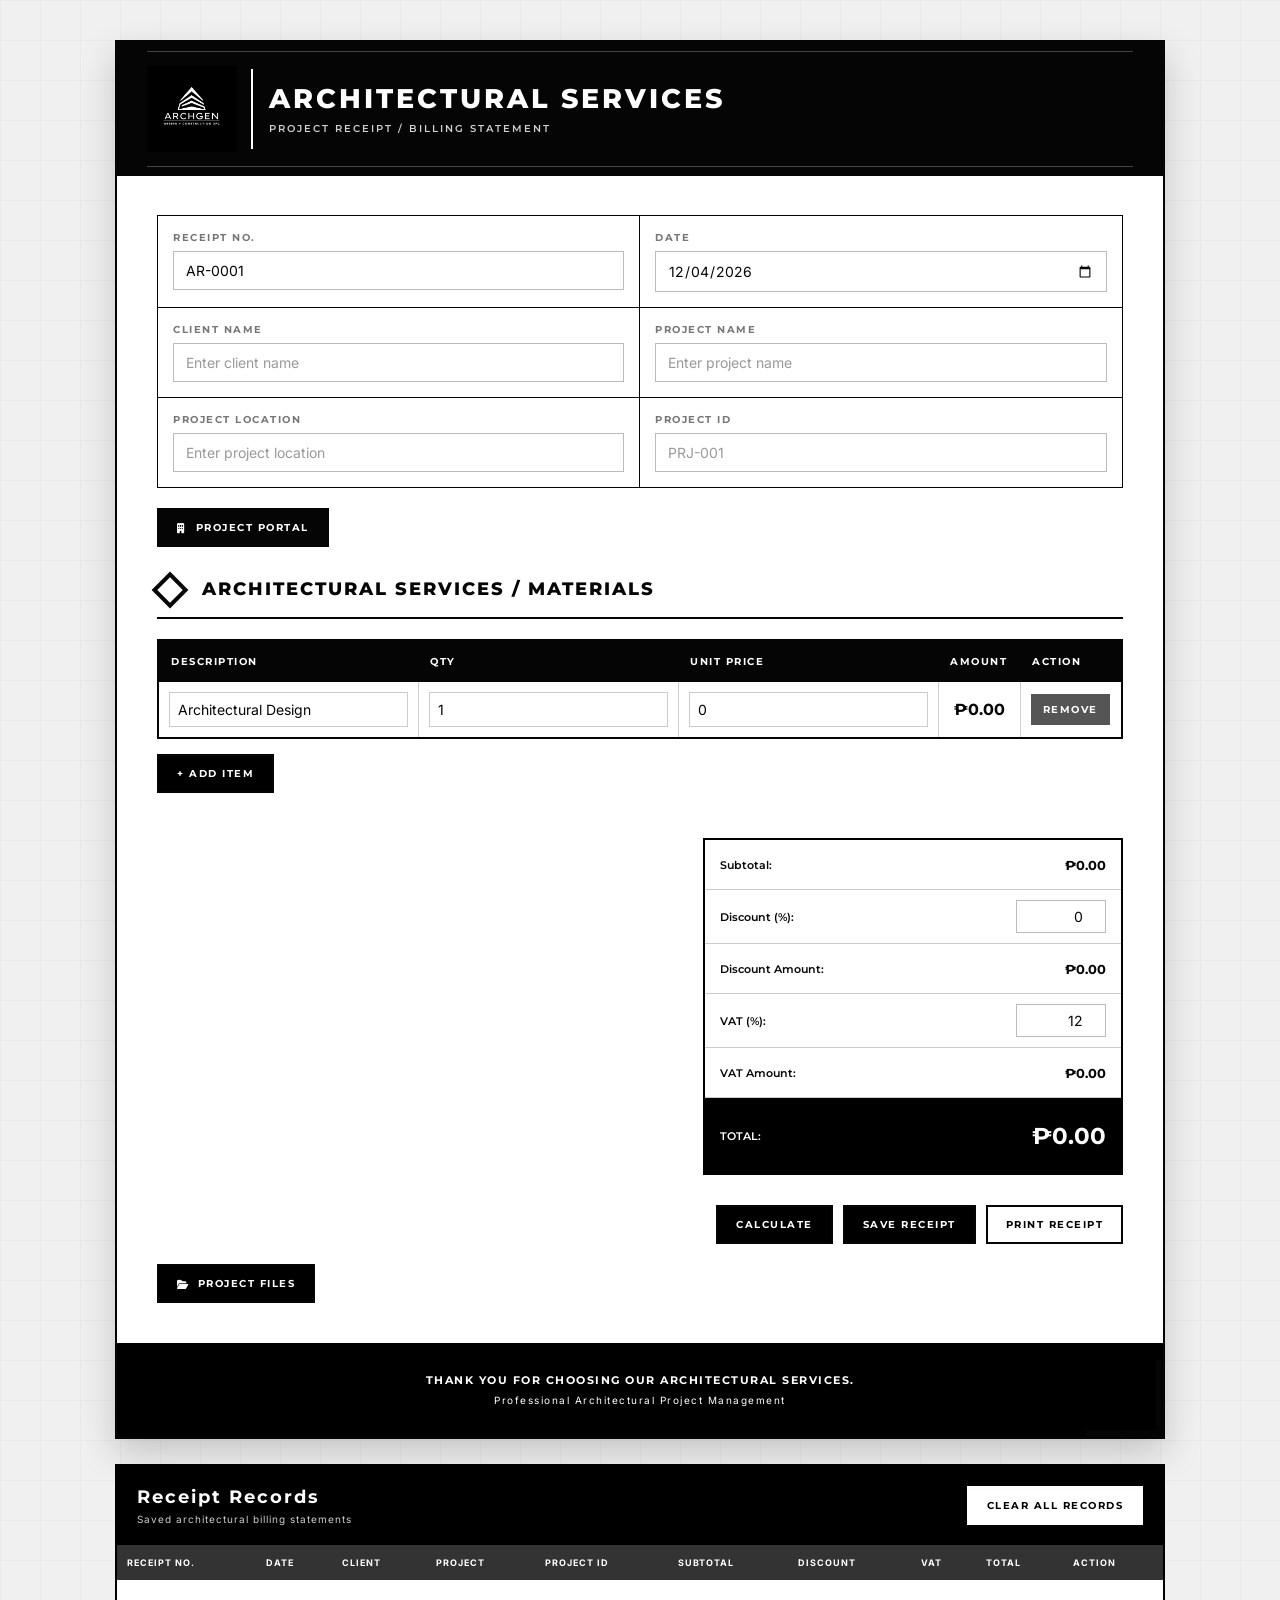
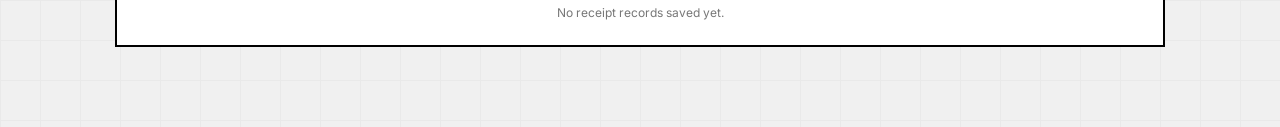
<file: index.html>
<!DOCTYPE html>
<html lang="en">

<head>
    <meta charset="UTF-8">
    <meta name="viewport" content="width=device-width, initial-scale=1.0">

    <title>ARCHGEN - Architectural Receipt Calculator</title>

    <link rel="stylesheet" href="style.css">

    <link
        rel="stylesheet"
        href="https://cdnjs.cloudflare.com/ajax/libs/font-awesome/6.5.2/css/all.min.css"
    >
</head>

<body>

<div class="receipt-container">

    <!-- =====================================================
         HEADER
         ===================================================== -->

    <div class="header">

        <div class="brand">

            <img
                src="486719213_1134051752065911_6607792430005557141_n.jpg"
                alt="ARCHGEN Design + Construction"
                class="logo"
            >

            <div class="brand-text">

                <h1>ARCHITECTURAL SERVICES</h1>

                <p>
                    PROJECT RECEIPT / BILLING STATEMENT
                </p>

            </div>

        </div>

    </div>


    <!-- =====================================================
         PROJECT INFORMATION
         ===================================================== -->

    <div class="project-info">

        <div class="form-group">

            <label for="receiptNo">
                Receipt No.
            </label>

            <input
                type="text"
                id="receiptNo"
                value="AR-0001"
            >

        </div>


        <div class="form-group">

            <label for="receiptDate">
                Date
            </label>

            <input
                type="date"
                id="receiptDate"
            >

        </div>


        <div class="form-group">

            <label for="clientName">
                Client Name
            </label>

            <input
                type="text"
                id="clientName"
                placeholder="Enter client name"
            >

        </div>


        <div class="form-group">

            <label for="projectName">
                Project Name
            </label>

            <input
                type="text"
                id="projectName"
                placeholder="Enter project name"
            >

        </div>


        <div class="form-group">

            <label for="location">
                Project Location
            </label>

            <input
                type="text"
                id="location"
                placeholder="Enter project location"
            >

        </div>


        <div class="form-group">

            <label for="projectId">
                Project ID
            </label>

            <input
                type="text"
                id="projectId"
                placeholder="PRJ-001"
            >

        </div>

    </div>


    <!-- =====================================================
         PROJECT PORTAL BUTTON
         ===================================================== -->

    <div class="project-portal-action">

        <button
            type="button"
            class="btn portal-btn"
            id="openProjectPortal"
        >
            <i class="fa-solid fa-building"></i>
            Project Portal
        </button>

    </div>


    <!-- =====================================================
         SERVICES
         ===================================================== -->

    <h2>
        Architectural Services / Materials
    </h2>


    <table id="receiptTable">

        <thead>

            <tr>

                <th>Description</th>

                <th>Qty</th>

                <th>Unit Price</th>

                <th>Amount</th>

                <th>Action</th>

            </tr>

        </thead>


        <tbody id="receiptBody">

            <tr>

                <td>

                    <input
                        type="text"
                        class="description"
                        value="Architectural Design"
                    >

                </td>


                <td>

                    <input
                        type="number"
                        class="qty"
                        value="1"
                        min="0"
                        step="1"
                    >

                </td>


                <td>

                    <input
                        type="number"
                        class="price"
                        value="0"
                        min="0"
                        step="0.01"
                    >

                </td>


                <td class="amount">
                    ₱0.00
                </td>


                <td>

                    <button
                        type="button"
                        class="btn remove-btn"
                    >
                        Remove
                    </button>

                </td>

            </tr>

        </tbody>

    </table>


    <!-- =====================================================
         ADD ITEM
         ===================================================== -->

    <button
        type="button"
        class="btn add-btn"
        id="addItem"
    >
        + Add Item
    </button>


    <!-- =====================================================
         SUMMARY
         ===================================================== -->

    <div class="summary">

        <div class="summary-row">

            <span>
                Subtotal:
            </span>

            <strong id="subtotal">
                ₱0.00
            </strong>

        </div>


        <div class="summary-row">

            <span>
                Discount (%):
            </span>

            <input
                type="number"
                id="discount"
                value="0"
                min="0"
                max="100"
                step="0.01"
            >

        </div>


        <div class="summary-row">

            <span>
                Discount Amount:
            </span>

            <strong id="discountAmount">
                ₱0.00
            </strong>

        </div>


        <div class="summary-row">

            <span>
                VAT (%):
            </span>

            <input
                type="number"
                id="vat"
                value="12"
                min="0"
                max="100"
                step="0.01"
            >

        </div>


        <div class="summary-row">

            <span>
                VAT Amount:
            </span>

            <strong id="vatAmount">
                ₱0.00
            </strong>

        </div>


        <div class="summary-row grand-total">

            <span>
                TOTAL:
            </span>

            <strong id="total">
                ₱0.00
            </strong>

        </div>

    </div>


    <!-- =====================================================
         BUTTONS
         ===================================================== -->

    <div class="button-container">

        <button
            type="button"
            class="btn calculate-btn"
            id="calculate"
        >
            Calculate
        </button>


        <button
            type="button"
            class="btn save-btn"
            id="saveReceipt"
        >
            Save Receipt
        </button>


        <button
            type="button"
            class="btn print-btn"
            id="printReceipt"
        >
            Print Receipt
        </button>

    </div>


    <!-- =====================================================
         PROJECT FILES
         ===================================================== -->

    <div class="files-action">

        <button
            type="button"
            class="btn files-btn"
            id="openProjectFiles"
        >
            <i class="fa-solid fa-folder-open"></i>
            Project Files
        </button>

    </div>


    <!-- =====================================================
         FOOTER
         ===================================================== -->

    <div class="footer">

        <p>
            Thank you for choosing our architectural services.
        </p>

        <p>
            Professional Architectural Project Management
        </p>

    </div>

</div>


<!-- =========================================================
     RECEIPT RECORDS
     ========================================================= -->

<div class="records-section">

    <div class="records-header">

        <div>

            <h2>
                Receipt Records
            </h2>

            <p>
                Saved architectural billing statements
            </p>

        </div>


        <button
            type="button"
            class="btn clear-records-btn"
            id="clearRecords"
        >
            Clear All Records
        </button>

    </div>


    <div class="records-table-container">

        <table id="recordsTable">

            <thead>

                <tr>

                    <th>Receipt No.</th>
                    <th>Date</th>
                    <th>Client</th>
                    <th>Project</th>
                    <th>Project ID</th>
                    <th>Subtotal</th>
                    <th>Discount</th>
                    <th>VAT</th>
                    <th>Total</th>
                    <th>Action</th>

                </tr>

            </thead>


            <tbody id="recordsBody"></tbody>

        </table>

    </div>


    <div
        class="no-records"
        id="noRecords"
    >
        No receipt records saved yet.
    </div>

</div>


<script src="script.js"></script>

</body>

</html>
</file>
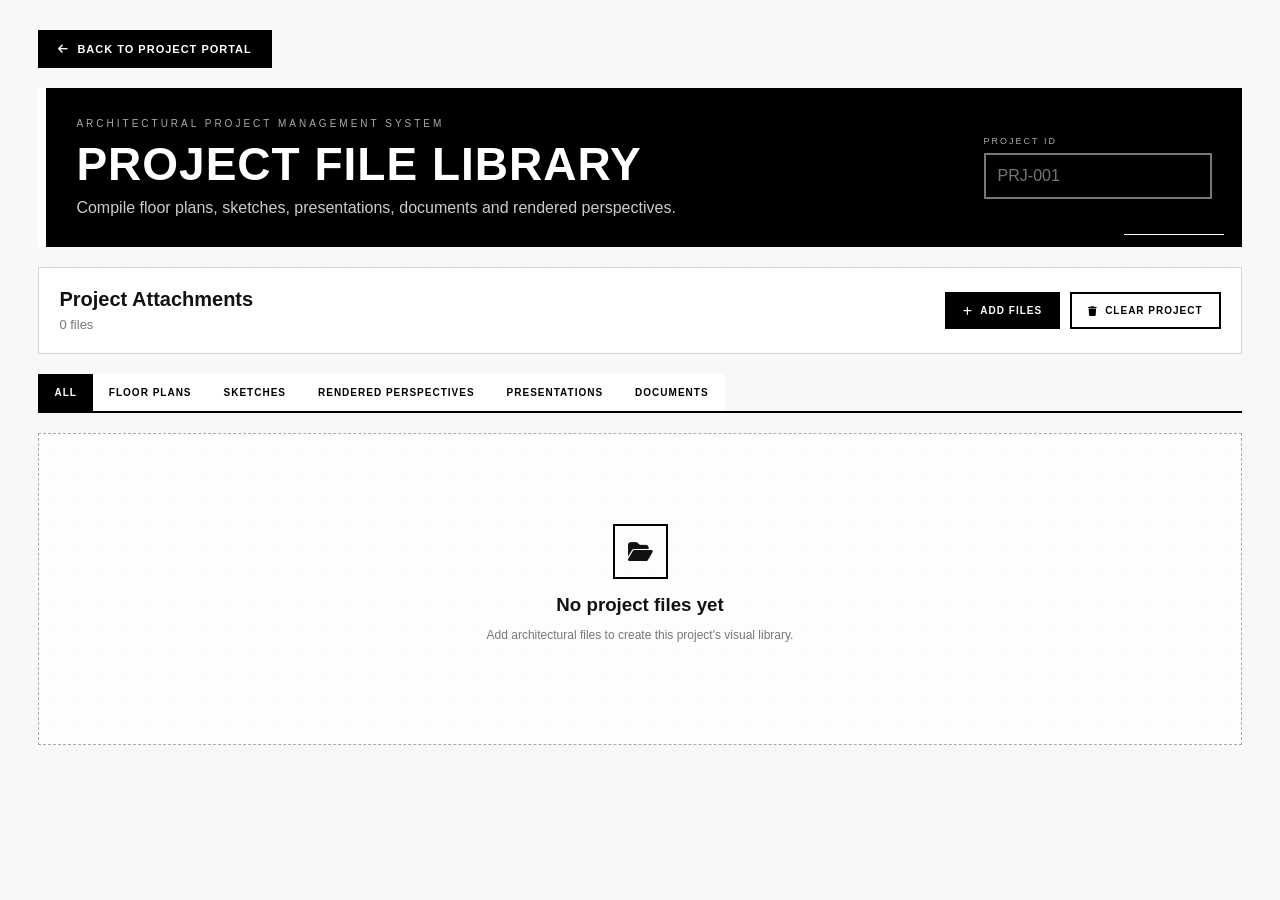
<file: project-files.html>
<!DOCTYPE html>
<html lang="en">

<head>

    <meta charset="UTF-8">

    <meta
        name="viewport"
        content="width=device-width, initial-scale=1.0"
    >

    <title>ARCHGEN - Project File Library</title>

    <link
        rel="stylesheet"
        href="project-files.css"
    >

    <link
        rel="stylesheet"
        href="https://cdnjs.cloudflare.com/ajax/libs/font-awesome/6.5.2/css/all.min.css"
    >

</head>

<body>

<div class="app">

    <!-- BACK -->

    <button
        type="button"
        class="back-btn"
        onclick="goToProjectPortal()"
    >
        <i class="fa-solid fa-arrow-left"></i>
        Back to Project Portal
    </button>


    <!-- HEADER -->

    <header class="topbar">

        <div>

            <div class="eyebrow">
                ARCHITECTURAL PROJECT MANAGEMENT SYSTEM
            </div>

            <h1>
                PROJECT FILE LIBRARY
            </h1>

            <p>
                Compile floor plans, sketches, presentations,
                documents and rendered perspectives.
            </p>

        </div>


        <div class="project-box">

            <label>
                PROJECT ID
            </label>

            <input
                id="projectId"
                type="text"
                placeholder="PRJ-001"
            >

        </div>

    </header>


    <!-- TOOLBAR -->

    <section class="toolbar">

        <div>

            <h2>
                Project Attachments
            </h2>

            <span id="fileCount">
                0 files
            </span>

        </div>


        <div class="toolbar-actions">

            <label
                class="upload-btn"
                for="fileInput"
            >
                <i class="fa-solid fa-plus"></i>
                Add Files
            </label>


            <input
                id="fileInput"
                type="file"
                accept=".jpg,.jpeg,.png,.webp,.gif,.pdf,.ppt,.pptx,.doc,.docx"
                multiple
            >


            <button
                id="clearAll"
                class="danger-btn"
                type="button"
            >
                <i class="fa-solid fa-trash"></i>
                Clear Project
            </button>

        </div>

    </section>


    <!-- FILTERS -->

    <section class="category-bar">

        <button
            class="filter active"
            data-filter="all"
        >
            ALL
        </button>

        <button
            class="filter"
            data-filter="floor-plan"
        >
            FLOOR PLANS
        </button>

        <button
            class="filter"
            data-filter="sketch"
        >
            SKETCHES
        </button>

        <button
            class="filter"
            data-filter="rendered"
        >
            RENDERED PERSPECTIVES
        </button>

        <button
            class="filter"
            data-filter="presentation"
        >
            PRESENTATIONS
        </button>

        <button
            class="filter"
            data-filter="document"
        >
            DOCUMENTS
        </button>

    </section>


    <!-- FILES -->

    <main>

        <div
            id="emptyState"
            class="empty"
        >

            <div class="empty-icon">
                <i class="fa-solid fa-folder-open"></i>
            </div>

            <h3>
                No project files yet
            </h3>

            <p>
                Add architectural files to create
                this project's visual library.
            </p>

        </div>


        <div
            id="fileGrid"
            class="file-grid"
        ></div>

    </main>

</div>


<!-- =====================================================
     VIEWER
     ===================================================== -->

<div
    id="viewer"
    class="viewer"
    aria-hidden="true"
>

    <button
        id="closeViewer"
        class="viewer-close"
        type="button"
    >
        ×
    </button>


    <div class="viewer-content">

        <div class="viewer-head">

            <div>

                <span
                    id="viewerCategory"
                    class="viewer-category"
                ></span>

                <h2
                    id="viewerTitle"
                ></h2>

                <small
                    id="viewerInfo"
                ></small>

            </div>


            <div class="viewer-actions">

                <button
                    id="prevFile"
                    type="button"
                >
                    ‹
                </button>

                <span id="viewerPosition">
                    1 / 1
                </span>

                <button
                    id="nextFile"
                    type="button"
                >
                    ›
                </button>

                <button
                    id="downloadFile"
                    type="button"
                >
                    <i class="fa-solid fa-download"></i>
                    Download
                </button>

            </div>

        </div>


        <div
            id="viewerStage"
            class="viewer-stage"
        ></div>

    </div>

</div>


<script src="project-files.js"></script>

</body>

</html>
</file>
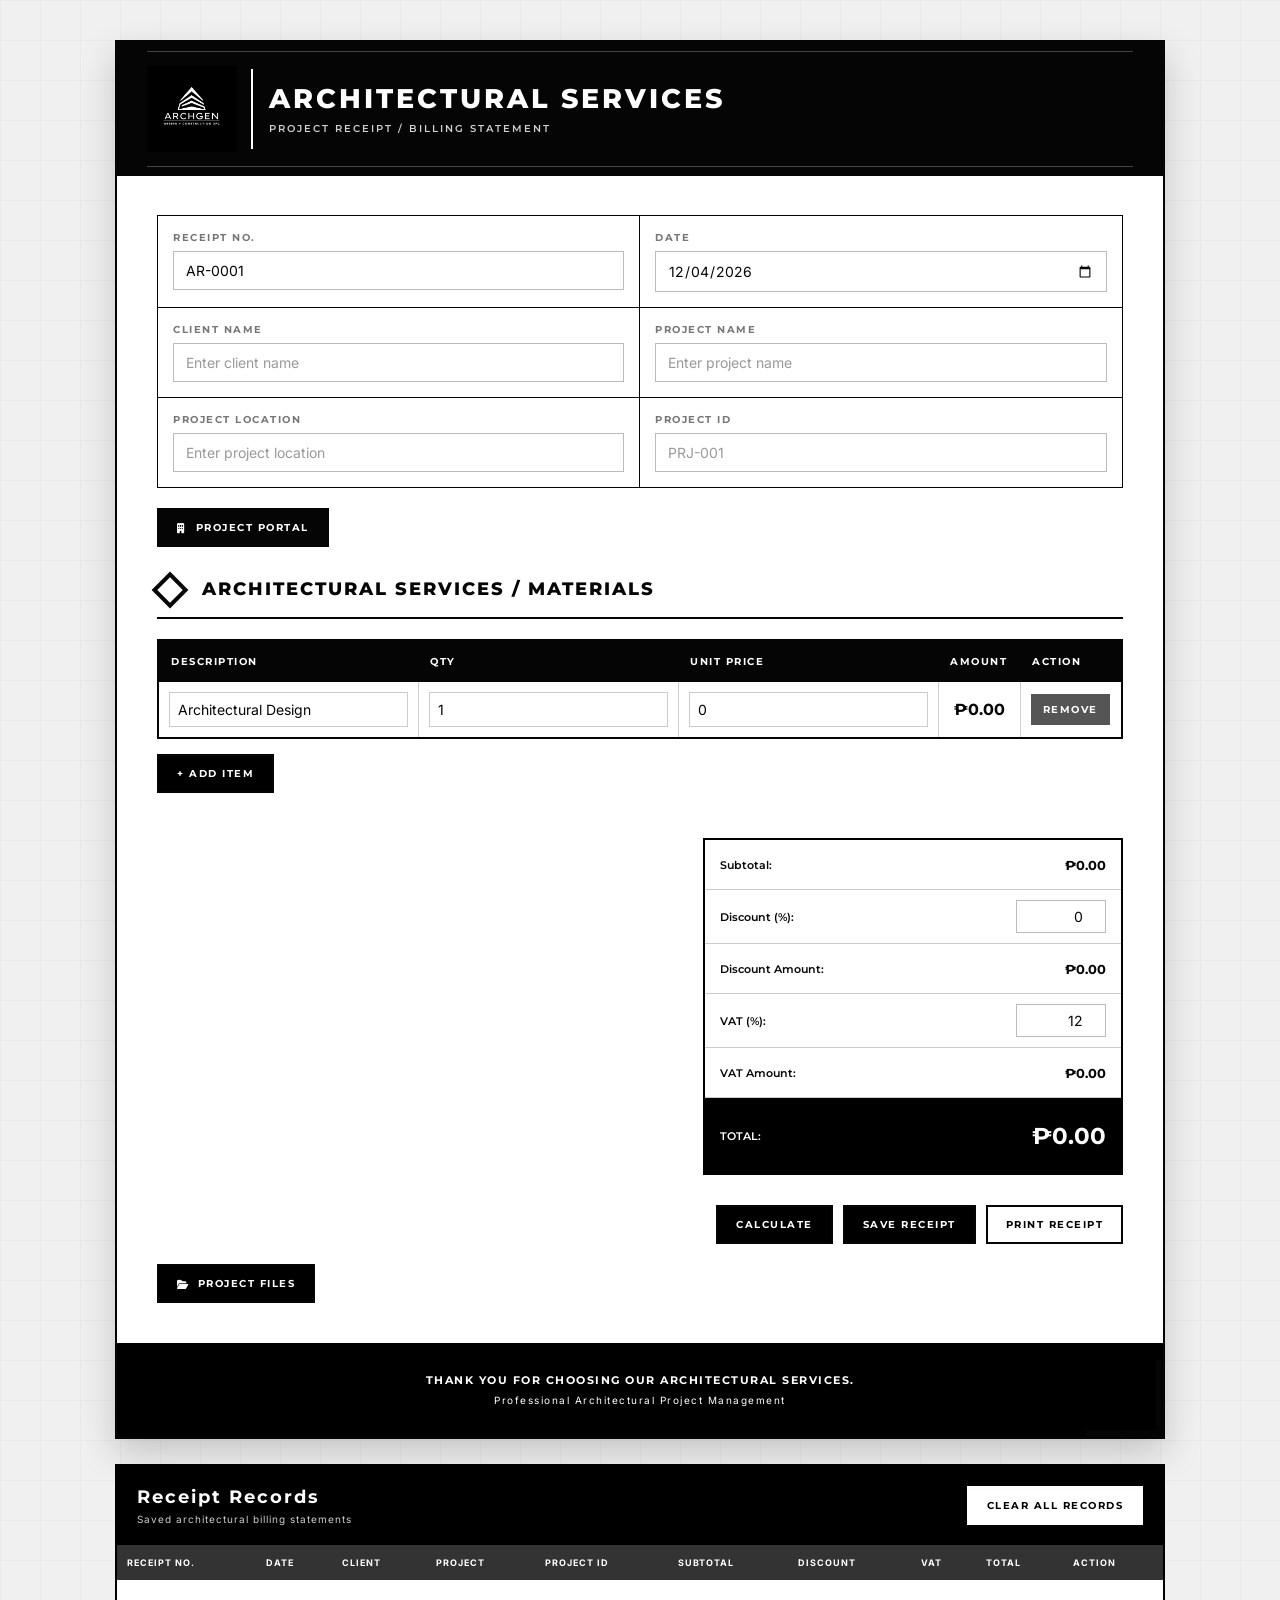
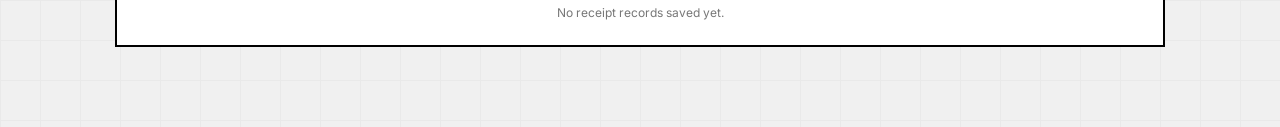
<file: project-portal.html>
<!DOCTYPE html>
<html lang="en">

<head>

    <meta charset="UTF-8">

    <meta
        name="viewport"
        content="width=device-width, initial-scale=1.0"
    >

    <title>ARCHGEN Project Portal</title>

    <link
        rel="stylesheet"
        href="project-portal.css"
    >

    <link
        rel="stylesheet"
        href="https://cdnjs.cloudflare.com/ajax/libs/font-awesome/6.5.2/css/all.min.css"
    >

</head>

<body>

<div class="portal-app">

    <!-- =====================================================
         TOP NAVIGATION
         ===================================================== -->

    <header class="portal-header">

        <div class="portal-brand">

            <div class="brand-mark">
                ARCHGEN
            </div>

            <div>

                <div class="eyebrow">
                    ARCHITECTURAL PROJECT MANAGEMENT SYSTEM
                </div>

                <h1>
                    PROJECT PORTAL
                </h1>

            </div>

        </div>


        <div class="header-actions">

            <button
                id="backReceipt"
                class="architectural-btn white-btn"
                type="button"
            >
                <i class="fa-solid fa-receipt"></i>
                Receipt
            </button>

            <button
                id="projectFiles"
                class="architectural-btn"
                type="button"
            >
                <i class="fa-solid fa-folder-open"></i>
                Project Files
            </button>

        </div>

    </header>


    <!-- =====================================================
         PROJECT IDENTIFICATION
         ===================================================== -->

    <section class="project-identification">

        <div>

            <span>
                PROJECT ID
            </span>

            <strong id="portalProjectId">
                —
            </strong>

        </div>


        <div>

            <span>
                PROJECT NAME
            </span>

            <strong id="portalProjectName">
                —
            </strong>

        </div>


        <div>

            <span>
                CLIENT
            </span>

            <strong id="portalClient">
                —
            </strong>

        </div>


        <div>

            <span>
                LOCATION
            </span>

            <strong id="portalLocation">
                —
            </strong>

        </div>

    </section>


    <!-- =====================================================
         DASHBOARD CARDS
         ===================================================== -->

    <section class="dashboard-grid">

        <article class="dashboard-card">

            <div class="card-icon">
                <i class="fa-solid fa-chart-line"></i>
            </div>

            <div>

                <span>
                    PROJECT PROGRESS
                </span>

                <strong id="projectProgress">
                    0%
                </strong>

            </div>

        </article>


        <article class="dashboard-card">

            <div class="card-icon">
                <i class="fa-solid fa-peso-sign"></i>
            </div>

            <div>

                <span>
                    PROJECT BILLING
                </span>

                <strong id="projectBilling">
                    ₱0.00
                </strong>

            </div>

        </article>


        <article class="dashboard-card">

            <div class="card-icon">
                <i class="fa-solid fa-file-lines"></i>
            </div>

            <div>

                <span>
                    RECEIPTS
                </span>

                <strong id="receiptCount">
                    0
                </strong>

            </div>

        </article>


        <article class="dashboard-card">

            <div class="card-icon">
                <i class="fa-solid fa-paperclip"></i>
            </div>

            <div>

                <span>
                    PROJECT FILES
                </span>

                <strong id="fileCount">
                    0
                </strong>

            </div>

        </article>

    </section>


    <!-- =====================================================
         MAIN GRID
         ===================================================== -->

    <main class="main-grid">


        <!-- =================================================
             PROJECT INFORMATION
             ================================================= -->

        <section class="architectural-panel">

            <div class="panel-heading">

                <div>

                    <span>
                        PROJECT DOCUMENTATION
                    </span>

                    <h2>
                        Project Information
                    </h2>

                </div>

                <i class="fa-solid fa-compass-drafting"></i>

            </div>


            <div class="information-grid">

                <div>
                    <label>Project ID</label>
                    <p id="infoProjectId">—</p>
                </div>

                <div>
                    <label>Project Name</label>
                    <p id="infoProjectName">—</p>
                </div>

                <div>
                    <label>Client</label>
                    <p id="infoClient">—</p>
                </div>

                <div>
                    <label>Location</label>
                    <p id="infoLocation">—</p>
                </div>

                <div>
                    <label>Project Start</label>
                    <p id="infoStartDate">—</p>
                </div>

                <div>
                    <label>Estimated Completion</label>
                    <p id="infoCompletion">—</p>
                </div>

            </div>

        </section>


        <!-- =================================================
             STATUS
             ================================================= -->

        <section class="architectural-panel">

            <div class="panel-heading">

                <div>

                    <span>
                        PROJECT DEVELOPMENT
                    </span>

                    <h2>
                        Current Status
                    </h2>

                </div>

                <i class="fa-solid fa-layer-group"></i>

            </div>


            <div class="status-control">

                <label for="statusSelect">
                    Project Phase
                </label>

                <select id="statusSelect">

                    <option value="Planning">
                        Planning
                    </option>

                    <option value="Concept Design">
                        Concept Design
                    </option>

                    <option value="Design Development">
                        Design Development
                    </option>

                    <option value="Construction Documents">
                        Construction Documents
                    </option>

                    <option value="Construction">
                        Construction
                    </option>

                    <option value="Completed">
                        Completed
                    </option>

                </select>

            </div>


            <div class="progress-area">

                <div class="progress-label">

                    <span>
                        Completion
                    </span>

                    <strong id="progressText">
                        0%
                    </strong>

                </div>


                <input
                    type="range"
                    id="progressRange"
                    min="0"
                    max="100"
                    value="0"
                >


                <div class="progress-track">

                    <div
                        id="progressBar"
                        class="progress-bar"
                    ></div>

                </div>

            </div>


            <button
                id="saveProjectStatus"
                type="button"
                class="architectural-btn full-btn"
            >
                <i class="fa-solid fa-floppy-disk"></i>
                Save Project Status
            </button>

        </section>


        <!-- =================================================
             QUICK ACTIONS
             ================================================= -->

        <section class="architectural-panel full-width">

            <div class="panel-heading">

                <div>

                    <span>
                        PROJECT OPERATIONS
                    </span>

                    <h2>
                        Architectural Workspace
                    </h2>

                </div>

                <i class="fa-solid fa-drafting-compass"></i>

            </div>


            <div class="workspace-grid">

                <button
                    type="button"
                    class="workspace-card"
                    id="openFilesCard"
                >

                    <i class="fa-solid fa-folder-tree"></i>

                    <strong>
                        Project File Library
                    </strong>

                    <span>
                        Floor plans, sketches, renders and documents
                    </span>

                </button>


                <button
                    type="button"
                    class="workspace-card"
                    id="newReceiptCard"
                >

                    <i class="fa-solid fa-file-invoice-dollar"></i>

                    <strong>
                        New Billing Statement
                    </strong>

                    <span>
                        Create an architectural service receipt
                    </span>

                </button>


                <button
                    type="button"
                    class="workspace-card"
                    id="viewReceiptsCard"
                >

                    <i class="fa-solid fa-receipt"></i>

                    <strong>
                        Project Billing
                    </strong>

                    <span>
                        View receipts associated with this project
                    </span>

                </button>


                <button
                    type="button"
                    class="workspace-card"
                    id="printSummaryCard"
                >

                    <i class="fa-solid fa-print"></i>

                    <strong>
                        Project Summary
                    </strong>

                    <span>
                        Print this project's architectural summary
                    </span>

                </button>

            </div>

        </section>


        <!-- =================================================
             RECEIPT RECORDS
             ================================================= -->

        <section class="architectural-panel full-width">

            <div class="panel-heading">

                <div>

                    <span>
                        FINANCIAL DOCUMENTATION
                    </span>

                    <h2>
                        Project Receipts
                    </h2>

                </div>

                <span id="billingSummary">
                    ₱0.00
                </span>

            </div>


            <div class="table-wrapper">

                <table>

                    <thead>

                        <tr>

                            <th>
                                Receipt
                            </th>

                            <th>
                                Date
                            </th>

                            <th>
                                Client
                            </th>

                            <th>
                                Total
                            </th>

                            <th>
                                Action
                            </th>

                        </tr>

                    </thead>


                    <tbody id="portalReceiptsBody"></tbody>

                </table>

            </div>


            <div
                id="noProjectReceipts"
                class="empty-panel"
            >
                No receipts are associated with this Project ID.
            </div>

        </section>


        <!-- =================================================
             PROJECT TIMELINE
             ================================================= -->

        <section class="architectural-panel full-width">

            <div class="panel-heading">

                <div>

                    <span>
                        ARCHITECTURAL WORKFLOW
                    </span>

                    <h2>
                        Project Timeline
                    </h2>

                </div>

                <i class="fa-solid fa-timeline"></i>

            </div>


            <div class="timeline">

                <div class="timeline-item active">
                    <span>01</span>
                    <div>
                        <strong>Project Initialization</strong>
                        <p>Project information and requirements.</p>
                    </div>
                </div>


                <div class="timeline-item">
                    <span>02</span>
                    <div>
                        <strong>Concept Development</strong>
                        <p>Initial architectural concepts and studies.</p>
                    </div>
                </div>


                <div class="timeline-item">
                    <span>03</span>
                    <div>
                        <strong>Design Development</strong>
                        <p>Detailed plans, materials and presentations.</p>
                    </div>
                </div>


                <div class="timeline-item">
                    <span>04</span>
                    <div>
                        <strong>Construction Documentation</strong>
                        <p>Technical drawings and project documentation.</p>
                    </div>
                </div>


                <div class="timeline-item">
                    <span>05</span>
                    <div>
                        <strong>Construction</strong>
                        <p>Construction monitoring and progress.</p>
                    </div>
                </div>


                <div class="timeline-item">
                    <span>06</span>
                    <div>
                        <strong>Project Completion</strong>
                        <p>Final documentation and turnover.</p>
                    </div>
                </div>

            </div>

        </section>

    </main>


    <!-- =====================================================
         FOOTER
         ===================================================== -->

    <footer class="portal-footer">

        <strong>
            ARCHGEN DESIGN + CONSTRUCTION
        </strong>

        <span>
            ARCHITECTURAL PROJECT MANAGEMENT
        </span>

    </footer>

</div>


<script src="project-portal.js"></script>

</body>

</html>
</file>
<file: style.css>
/* =========================================================
   ARCHGEN DESIGN + CONSTRUCTION
   ARCHITECTURAL RECEIPT CALCULATOR
   ========================================================= */

@import url('https://fonts.googleapis.com/css2?family=Inter:wght@400;500;600;700&family=Montserrat:wght@500;600;700;800&display=swap');

:root {
    --black: #050505;
    --dark: #111111;
    --gray: #777777;
    --light-gray: #d9d9d9;
    --concrete: #eeeeee;
    --white: #ffffff;
    --border: #cfcfcf;
}

* {
    box-sizing: border-box;
    margin: 0;
    padding: 0;
}

body {
    min-height: 100vh;
    padding: 40px 20px;
    font-family: 'Inter', sans-serif;
    color: var(--black);

    background-color: #dedede;

    background-image:
        linear-gradient(
            rgba(255,255,255,.55),
            rgba(255,255,255,.55)
        ),
        linear-gradient(
            #cfcfcf 1px,
            transparent 1px
        ),
        linear-gradient(
            90deg,
            #cfcfcf 1px,
            transparent 1px
        );

    background-size:
        auto,
        40px 40px,
        40px 40px;
}

button,
input {
    font-family: inherit;
}

.receipt-container {
    position: relative;
    max-width: 1050px;
    margin: auto;
    background: var(--white);
    border: 2px solid var(--black);
    box-shadow: 0 15px 35px rgba(0,0,0,.18);
    overflow: hidden;
}

.receipt-container::before {
    content: "";
    position: absolute;
    top: 0;
    left: 0;
    width: 70px;
    height: 70px;
    border-top: 7px solid var(--black);
    border-left: 7px solid var(--black);
    z-index: 5;
    pointer-events: none;
}

.receipt-container::after {
    content: "";
    position: absolute;
    right: 0;
    bottom: 0;
    width: 70px;
    height: 70px;
    border-right: 7px solid var(--black);
    border-bottom: 7px solid var(--black);
    z-index: 5;
    pointer-events: none;
}

/* HEADER */

.header {
    position: relative;
    width: 100%;
    min-height: 125px;
    padding: 22px 30px;
    background: var(--black);
    color: var(--white);
    border-bottom: 4px solid var(--white);
}

.brand {
    display: flex;
    align-items: center;
    width: 100%;
    gap: 14px;
}

.logo {
    width: 90px;
    height: 90px;
    flex: 0 0 90px;
    object-fit: contain;
    background: var(--black);
}

.brand-text {
    display: flex;
    flex-direction: column;
    justify-content: center;
    min-height: 80px;
    padding-left: 16px;
    border-left: 2px solid var(--white);
}

.brand-text h1 {
    font-family: 'Montserrat', sans-serif;
    font-size: 27px;
    font-weight: 800;
    line-height: 1.15;
    letter-spacing: 3px;
}

.brand-text p {
    margin-top: 8px;
    font-family: 'Montserrat', sans-serif;
    font-size: 10px;
    font-weight: 600;
    letter-spacing: 2px;
    color: #cfcfcf;
}

.header::before {
    content: "";
    position: absolute;
    top: 9px;
    left: 30px;
    right: 30px;
    height: 1px;
    background: #444;
}

.header::after {
    content: "";
    position: absolute;
    bottom: 9px;
    left: 30px;
    right: 30px;
    height: 1px;
    background: #444;
}

/* PROJECT INFORMATION */

.project-info {
    display: grid;
    grid-template-columns: repeat(2,1fr);
    margin: 35px 40px 20px;
    border: 1px solid var(--black);
}

.form-group {
    padding: 15px;
    border-right: 1px solid var(--black);
    border-bottom: 1px solid var(--black);
}

.form-group:nth-child(even) {
    border-right: none;
}

.form-group:nth-last-child(-n+2) {
    border-bottom: none;
}

.form-group label {
    display: block;
    margin-bottom: 7px;
    font-family: 'Montserrat', sans-serif;
    font-size: 10px;
    font-weight: 700;
    letter-spacing: 1.5px;
    text-transform: uppercase;
    color: var(--gray);
}

input {
    width: 100%;
    padding: 10px 12px;
    font-size: 14px;
    color: var(--black);
    background: var(--white);
    border: 1px solid #bbb;
    border-radius: 0;
    outline: none;
}

input:focus {
    border: 2px solid var(--black);
    background: #fafafa;
}

input::placeholder {
    color: #999;
}

/* PORTAL ACTION */

.project-portal-action {
    margin: 0 40px 20px;
}

.portal-btn {
    display: inline-flex;
    align-items: center;
    gap: 9px;
    color: var(--white);
    background: var(--black);
}

.portal-btn:hover {
    color: var(--black);
    background: var(--white);
}

/* SECTION */

.receipt-container > h2 {
    position: relative;
    margin: 0 40px;
    padding: 10px 0 14px;
    font-family: 'Montserrat', sans-serif;
    font-size: 18px;
    font-weight: 800;
    letter-spacing: 2px;
    text-transform: uppercase;
    border-bottom: 2px solid var(--black);
}

.receipt-container > h2::before {
    content: "";
    display: inline-block;
    width: 18px;
    height: 18px;
    margin-right: 12px;
    vertical-align: middle;
    border: 4px solid var(--black);
    transform: rotate(45deg);
}

/* RECEIPT TABLE */

#receiptTable {
    width: calc(100% - 80px);
    margin: 20px 40px 0;
    border-collapse: collapse;
    border: 2px solid var(--black);
}

#receiptTable th {
    padding: 14px 12px;
    font-family: 'Montserrat', sans-serif;
    font-size: 10px;
    letter-spacing: 1.5px;
    text-align: left;
    text-transform: uppercase;
    color: white;
    background: var(--black);
}

#receiptTable td {
    padding: 10px;
    background: white;
    border-right: 1px solid var(--border);
    border-bottom: 1px solid var(--border);
    vertical-align: middle;
}

#receiptTable tr:nth-child(even) td {
    background: #f5f5f5;
}

#receiptTable tr:hover td {
    background: #e9e9e9;
}

#receiptTable td input {
    padding: 8px;
    border: 1px solid #ccc;
    background: transparent;
}

#receiptTable td input:focus {
    background: white;
    border: 2px solid black;
}

.amount {
    padding-right: 15px !important;
    font-family: 'Montserrat', sans-serif;
    font-weight: 700;
    text-align: right;
    white-space: nowrap;
}

/* BUTTONS */

.btn {
    padding: 11px 18px;
    font-family: 'Montserrat', sans-serif;
    font-size: 10px;
    font-weight: 700;
    letter-spacing: 1.5px;
    text-transform: uppercase;
    border: 2px solid var(--black);
    border-radius: 0;
    cursor: pointer;
    transition: .2s ease;
}

.btn:hover {
    transform: translateY(-2px);
}

/* ADD */

.add-btn {
    margin: 15px 40px;
    color: white;
    background: black;
}

.add-btn:hover {
    color: black;
    background: white;
}

/* REMOVE */

.remove-btn {
    margin: 0;
    padding: 7px 10px;
    color: white;
    background: #555;
    border-color: #555;
}

.remove-btn:hover {
    color: black;
    background: white;
    border-color: black;
}

/* SUMMARY */

.summary {
    width: 420px;
    max-width: calc(100% - 80px);
    margin: 30px 40px 0 auto;
    border: 2px solid black;
}

.summary-row {
    display: flex;
    align-items: center;
    justify-content: space-between;
    min-height: 50px;
    padding: 10px 15px;
    font-size: 13px;
    border-bottom: 1px solid #ccc;
}

.summary-row span {
    font-family: 'Montserrat', sans-serif;
    font-size: 11px;
    font-weight: 600;
}

.summary-row strong {
    font-family: 'Montserrat', sans-serif;
}

.summary-row input {
    width: 90px;
    padding: 7px;
    text-align: right;
}

.grand-total {
    min-height: 75px;
    padding: 15px;
    color: white;
    background: black;
    border-bottom: none;
}

.grand-total span,
.grand-total strong {
    color: white;
}

.grand-total strong {
    font-size: 23px;
}

/* BUTTON CONTAINER */

.button-container {
    display: flex;
    justify-content: flex-end;
    gap: 10px;
    padding: 30px 40px 20px;
}

.calculate-btn,
.save-btn {
    color: white;
    background: black;
}

.calculate-btn:hover,
.save-btn:hover {
    color: black;
    background: white;
}

.print-btn {
    color: black;
    background: white;
}

.print-btn:hover {
    color: white;
    background: black;
}

/* FILE BUTTON */

.files-action {
    margin: 0 40px 35px;
}

.files-btn {
    display: inline-flex;
    align-items: center;
    justify-content: center;
    gap: 8px;
    color: white;
    background: black;
    text-decoration: none;
}

.files-btn:hover {
    color: black;
    background: white;
}

/* FOOTER */

.footer {
    padding: 28px 40px;
    text-align: center;
    color: white;
    background: black;
    border-top: 5px solid white;
}

.footer p {
    font-size: 10px;
    line-height: 1.8;
    letter-spacing: 1.5px;
}

.footer p:first-child {
    font-family: 'Montserrat', sans-serif;
    font-size: 11px;
    font-weight: 700;
    text-transform: uppercase;
}

/* RECORDS */

.records-section {
    max-width: 1050px;
    margin: 25px auto 40px;
    border: 2px solid black;
    background: white;
}

.records-header {
    display: flex;
    justify-content: space-between;
    align-items: center;
    padding: 20px;
    color: white;
    background: black;
}

.records-header h2 {
    font-family: 'Montserrat', sans-serif;
    font-size: 18px;
    letter-spacing: 2px;
}

.records-header p {
    margin-top: 5px;
    font-size: 10px;
    color: #ccc;
    letter-spacing: 1px;
}

.clear-records-btn {
    color: black;
    background: white;
    border-color: white;
}

.clear-records-btn:hover {
    color: white;
    background: black;
}

.records-table-container {
    width: 100%;
    overflow-x: auto;
}

#recordsTable {
    width: 100%;
    border-collapse: collapse;
}

#recordsTable th {
    padding: 12px 10px;
    font-size: 9px;
    letter-spacing: 1px;
    text-transform: uppercase;
    text-align: left;
    color: white;
    background: #333;
}

#recordsTable td {
    padding: 10px;
    font-size: 12px;
    border-right: 1px solid #ccc;
    border-bottom: 1px solid #ccc;
    white-space: nowrap;
}

#recordsTable tr:nth-child(even) td {
    background: #f5f5f5;
}

.record-total {
    font-family: 'Montserrat', sans-serif;
    font-weight: 800;
}

.record-view-btn,
.record-delete-btn,
.record-portal-btn {
    padding: 6px 9px;
    margin-right: 4px;
    color: white;
    background: black;
    border: 2px solid black;
    cursor: pointer;
    font-family: 'Montserrat', sans-serif;
    font-size: 9px;
    font-weight: 700;
}

.record-delete-btn {
    background: #555;
    border-color: #555;
}

.record-view-btn:hover,
.record-delete-btn:hover,
.record-portal-btn:hover {
    color: black;
    background: white;
    border-color: black;
}

.no-records {
    padding: 25px;
    text-align: center;
    font-size: 12px;
    color: #777;
}

/* MOBILE */

@media (max-width:750px) {

    body {
        padding: 15px;
    }

    .header {
        padding: 20px 18px;
    }

    .logo {
        width: 65px;
        height: 65px;
        flex-basis: 65px;
    }

    .brand-text {
        padding-left: 10px;
    }

    .brand-text h1 {
        font-size: 17px;
        letter-spacing: 1.5px;
    }

    .brand-text p {
        font-size: 7px;
    }

    .project-info {
        grid-template-columns: 1fr;
        margin: 25px 20px;
    }

    .form-group {
        border-right: none !important;
        border-bottom: 1px solid black !important;
    }

    .form-group:last-child {
        border-bottom: none !important;
    }

    .project-portal-action {
        margin-left: 20px;
    }

    .receipt-container > h2 {
        margin: 0 20px;
        font-size: 15px;
    }

    #receiptTable {
        width: calc(100% - 40px);
        margin-left: 20px;
        margin-right: 20px;
        display: block;
        overflow-x: auto;
    }

    .add-btn {
        margin-left: 20px;
    }

    .summary {
        width: auto;
        max-width: calc(100% - 40px);
        margin-right: 20px;
    }

    .button-container {
        flex-direction: column;
        padding: 25px 20px 20px;
    }

    .button-container .btn,
    .files-btn {
        width: 100%;
    }

    .files-action {
        margin: 0 20px 30px;
    }

    .records-section {
        margin: 15px 0 30px;
    }

    .records-header {
        flex-direction: column;
        align-items: flex-start;
        gap: 15px;
    }

    .clear-records-btn {
        width: 100%;
    }
}

/* PRINT */

@media print {

    @page {
        size: A4;
        margin: 10mm;
    }

    body {
        padding: 0;
        background: white;
    }

    .receipt-container {
        width: 100%;
        max-width: none;
        box-shadow: none;
    }

    .receipt-container::before,
    .receipt-container::after {
        display: none;
    }

    .btn,
    .button-container,
    .files-action,
    .project-portal-action,
    .records-section {
        display: none !important;
    }

    input {
        padding: 0;
        border: none !important;
        background: transparent !important;
    }

    #receiptTable {
        width: 100%;
        margin-left: 0;
        margin-right: 0;
    }

    #receiptTable th {
        color: black;
        background: #eee;
        border: 1px solid black;
    }

    #receiptTable td {
        border: 1px solid #999;
    }

    .summary {
        margin-right: 0;
    }

    .grand-total {
        color: black;
        background: white;
        border: 2px solid black;
    }

    .grand-total span,
    .grand-total strong {
        color: black;
    }

    .footer {
        color: black;
        background: white;
        border-top: 2px solid black;
    }
}
</file>
<file: project-files.css>
* {
    box-sizing: border-box;
}

:root {
    --black: #111;
    --dark: #202020;
    --gray: #777;
    --line: #d5d5d5;
    --paper: #fff;
    --background: #ececea;
}

body {
    margin: 0;

    font-family:
        Inter,
        Arial,
        Helvetica,
        sans-serif;

    color: var(--black);

    background:
        linear-gradient(
            rgba(255,255,255,.65),
            rgba(255,255,255,.65)
        ),
        linear-gradient(
            rgba(0,0,0,.045) 1px,
            transparent 1px
        ),
        linear-gradient(
            90deg,
            rgba(0,0,0,.045) 1px,
            transparent 1px
        ),
        var(--background);

    background-size:
        auto,
        25px 25px,
        25px 25px;
}

button,
input {
    font: inherit;
}

.app {
    width: min(1400px,94%);
    margin: 30px auto 60px;
}

/* BACK */

.back-btn {
    display: inline-flex;
    align-items: center;
    gap: 8px;

    margin-bottom: 20px;

    padding: 11px 18px;

    color: white;
    background: black;

    border: 2px solid black;

    font-size: 11px;
    font-weight: 700;
    letter-spacing: 1px;
    text-transform: uppercase;

    cursor: pointer;

    transition: .2s ease;
}

.back-btn:hover {
    color: black;
    background: white;
    transform: translateX(-2px);
}

/* TOPBAR */

.topbar {
    display: flex;
    justify-content: space-between;
    align-items: center;

    gap: 30px;

    padding: 30px;

    color: white;
    background: black;

    border-left: 8px solid white;

    position: relative;
}

.topbar::after {
    content: "";

    position: absolute;
    right: 18px;
    bottom: 12px;

    width: 100px;
    height: 1px;

    background: white;
}

.eyebrow {
    font-size: 10px;
    letter-spacing: 3px;
    color: #aaa;
}

h1 {
    margin: 8px 0;

    font-family: Montserrat, sans-serif;

    font-size: clamp(25px,4vw,46px);
    letter-spacing: 1px;
}

.topbar p {
    margin: 0;
    color: #ccc;
}

.project-box {
    min-width: 220px;
}

.project-box label {
    display: block;

    margin-bottom: 7px;

    font-size: 9px;
    letter-spacing: 2px;

    color: #aaa;
}

.project-box input {
    width: 100%;

    padding: 12px;

    color: white;
    background: transparent;

    border: 2px solid #777;

    outline: none;
}

/* TOOLBAR */

.toolbar {
    display: flex;
    justify-content: space-between;
    align-items: center;

    gap: 20px;

    margin-top: 20px;

    padding: 20px;

    background: white;

    border: 1px solid var(--line);
}

.toolbar h2 {
    margin: 0 0 4px;

    font-family: Montserrat, sans-serif;
    font-size: 20px;
}

.toolbar span {
    color: var(--gray);
    font-size: 13px;
}

.toolbar-actions {
    display: flex;
    gap: 10px;
    flex-wrap: wrap;
}

.upload-btn,
.toolbar button {
    display: inline-flex;
    align-items: center;
    justify-content: center;
    gap: 7px;

    padding: 11px 16px;

    border: 2px solid black;

    cursor: pointer;

    font-size: 10px;
    font-weight: 700;
    letter-spacing: 1px;
    text-transform: uppercase;
}

.upload-btn {
    color: white;
    background: black;
}

.upload-btn:hover {
    color: black;
    background: white;
}

#fileInput {
    display: none;
}

.danger-btn {
    color: black;
    background: white;
}

.danger-btn:hover {
    color: white;
    background: black;
}

/* CATEGORY */

.category-bar {
    display: flex;

    margin: 20px 0;

    overflow-x: auto;

    border-bottom: 2px solid black;
}

.filter {
    padding: 13px 16px;

    border: none;

    color: black;
    background: white;

    cursor: pointer;

    white-space: nowrap;

    font-size: 10px;
    font-weight: 700;
    letter-spacing: 1px;
}

.filter.active,
.filter:hover {
    color: white;
    background: black;
}

/* GRID */

.file-grid {
    display: grid;

    grid-template-columns:
        repeat(
            auto-fill,
            minmax(245px,1fr)
        );

    gap: 18px;
}

/* CARD */

.file-card {
    background: white;
    border: 1px solid var(--line);

    min-width: 0;
}

.preview {
    height: 185px;

    background:
        linear-gradient(
            45deg,
            #f5f5f5 25%,
            transparent 25%
        ),
        linear-gradient(
            -45deg,
            #f5f5f5 25%,
            transparent 25%
        ),
        #e8e8e8;

    background-size: 22px 22px;

    background-position:
        0 0,
        11px 11px;

    display: flex;
    align-items: center;
    justify-content: center;

    overflow: hidden;

    cursor: pointer;

    position: relative;
}

.preview img {
    width: 100%;
    height: 100%;

    object-fit: cover;
}

.file-type {
    display: grid;
    place-items: center;

    width: 70px;
    height: 70px;

    font-size: 18px;
    font-weight: 800;

    border: 3px solid black;

    background: white;
}

.file-card-body {
    padding: 14px;
}

.file-category {
    display: inline-block;

    margin-bottom: 8px;
    padding-bottom: 3px;

    font-size: 9px;
    letter-spacing: 1.5px;

    border-bottom: 1px solid black;
}

.file-name {
    margin: 0;

    font-family: Montserrat, sans-serif;

    font-size: 13px;
    line-height: 1.35;

    word-break: break-word;
}

.file-meta {
    margin-top: 6px;

    color: var(--gray);

    font-size: 10px;
    line-height: 1.5;
}

.card-actions {
    display: flex;
    gap: 7px;

    margin-top: 13px;
}

.card-actions button {
    flex: 1;

    padding: 8px;

    color: black;
    background: white;

    border: 2px solid black;

    cursor: pointer;

    font-size: 9px;
    font-weight: 700;
    letter-spacing: 1px;
}

.card-actions button:first-child {
    color: white;
    background: black;
}

.card-actions button:hover {
    color: white;
    background: black;
}

/* EMPTY */

.empty {
    padding: 90px 20px;

    text-align: center;

    background: rgba(255,255,255,.8);

    border: 1px dashed #aaa;
}

.empty-icon {
    width: 55px;
    height: 55px;

    margin: auto;

    display: grid;
    place-items: center;

    border: 2px solid black;

    font-size: 22px;
}

.empty h3 {
    margin: 15px 0 5px;

    font-family: Montserrat, sans-serif;
}

.empty p {
    color: var(--gray);
    font-size: 12px;
}

/* VIEWER */

body.viewer-open {
    overflow: hidden;
}

.viewer {
    display: none;

    position: fixed;

    inset: 0;

    z-index: 1000;

    padding: 25px;

    color: white;

    background: rgba(10,10,10,.97);
}

.viewer.show {
    display: block;
}

.viewer-close {
    position: fixed;

    top: 15px;
    right: 20px;

    width: 45px;
    height: 45px;

    color: white;
    background: black;

    border: 2px solid #777;

    font-size: 30px;

    cursor: pointer;

    z-index: 10;
}

.viewer-close:hover {
    color: black;
    background: white;
}

.viewer-content {
    width: min(1200px,95%);
    height: 100%;

    margin: auto;

    display: flex;
    flex-direction: column;
}

.viewer-head {
    display: flex;
    justify-content: space-between;
    align-items: center;

    gap: 20px;

    padding:
        10px
        60px
        15px
        0;

    border-bottom: 1px solid #444;
}

.viewer-category {
    color: #aaa;

    font-size: 9px;
    letter-spacing: 2px;
}

.viewer-head h2 {
    margin: 5px 0;

    font-family: Montserrat, sans-serif;

    word-break: break-word;
}

.viewer-head small {
    color: #aaa;
}

.viewer-actions {
    display: flex;
    align-items: center;
    gap: 8px;
}

.viewer-actions button {
    padding: 9px 12px;

    color: white;
    background: black;

    border: 1px solid #666;

    cursor: pointer;
}

.viewer-actions button:hover {
    color: black;
    background: white;
}

.viewer-stage {
    flex: 1;

    min-height: 0;

    padding: 20px 0;

    display: flex;

    justify-content: center;
    align-items: center;
}

.viewer-stage img {
    max-width: 100%;
    max-height: 100%;

    object-fit: contain;
}

.viewer-stage iframe {
    width: 100%;
    height: 100%;

    border: 0;

    background: white;
}

.unsupported {
    max-width: 500px;

    padding: 50px;

    text-align: center;

    border: 1px solid #555;
}

.unsupported i {
    font-size: 50px;
    margin-bottom: 20px;
}

@media(max-width:750px) {

    .topbar,
    .toolbar,
    .viewer-head {
        flex-direction: column;
        align-items: stretch;
    }

    .project-box {
        min-width: 0;
    }

    .toolbar-actions {
        width: 100%;
    }

    .upload-btn,
    .toolbar button {
        flex: 1;
    }

    .viewer {
        padding: 12px;
    }

    .viewer-actions {
        justify-content: space-between;
        flex-wrap: wrap;
    }

    .viewer-stage {
        padding-top: 10px;
    }
}
</file>
<file: project-portal.css>
@import url('https://fonts.googleapis.com/css2?family=Inter:wght@400;500;600;700&family=Montserrat:wght@500;600;700;800&display=swap');

:root {
    --black: #080808;
    --dark: #161616;
    --gray: #707070;
    --line: #d5d5d5;
    --paper: #ffffff;
    --background: #e8e8e6;
}

* {
    box-sizing: border-box;
    margin: 0;
    padding: 0;
}

body {
    min-height: 100vh;
    font-family: 'Inter', sans-serif;
    color: var(--black);

    background:
        linear-gradient(
            rgba(255,255,255,.7),
            rgba(255,255,255,.7)
        ),
        linear-gradient(
            #cfcfcf 1px,
            transparent 1px
        ),
        linear-gradient(
            90deg,
            #cfcfcf 1px,
            transparent 1px
        );

    background-size:
        auto,
        35px 35px,
        35px 35px;
}

button,
select,
input {
    font-family: inherit;
}

.portal-app {
    width: min(1400px, 94%);
    margin: 30px auto 60px;
}

/* HEADER */

.portal-header {
    display: flex;
    justify-content: space-between;
    align-items: center;
    gap: 25px;

    padding: 25px 30px;

    color: white;
    background: black;

    border-left: 8px solid white;
    border-bottom: 4px solid white;

    position: relative;
}

.portal-header::after {
    content: "";
    position: absolute;
    right: 25px;
    bottom: 10px;
    width: 120px;
    height: 1px;
    background: white;
}

.portal-brand {
    display: flex;
    align-items: center;
    gap: 18px;
}

.brand-mark {
    display: grid;
    place-items: center;

    width: 75px;
    height: 75px;

    border: 2px solid white;

    font-family: 'Montserrat', sans-serif;
    font-size: 16px;
    font-weight: 800;
    letter-spacing: 2px;
}

.eyebrow {
    font-size: 10px;
    letter-spacing: 3px;
    color: #aaa;
}

.portal-header h1 {
    margin-top: 7px;
    font-family: 'Montserrat', sans-serif;
    font-size: clamp(25px, 4vw, 43px);
    letter-spacing: 2px;
}

.header-actions {
    display: flex;
    gap: 10px;
}

/* BUTTON */

.architectural-btn {
    display: inline-flex;
    align-items: center;
    justify-content: center;
    gap: 8px;

    padding: 11px 16px;

    color: white;
    background: black;

    border: 2px solid white;

    font-family: 'Montserrat', sans-serif;
    font-size: 10px;
    font-weight: 700;
    letter-spacing: 1px;
    text-transform: uppercase;

    cursor: pointer;

    transition: .2s ease;
}

.architectural-btn:hover {
    color: black;
    background: white;
}

.white-btn {
    color: black;
    background: white;
}

.white-btn:hover {
    color: white;
    background: black;
}

/* IDENTIFICATION */

.project-identification {
    display: grid;
    grid-template-columns: repeat(4,1fr);

    margin-top: 20px;

    background: white;

    border: 2px solid black;
}

.project-identification > div {
    min-height: 90px;
    padding: 18px;

    border-right: 1px solid black;
}

.project-identification > div:last-child {
    border-right: none;
}

.project-identification span,
.dashboard-card span {
    display: block;

    margin-bottom: 8px;

    font-family: 'Montserrat', sans-serif;
    font-size: 9px;
    font-weight: 700;
    letter-spacing: 1.5px;

    color: var(--gray);
}

.project-identification strong {
    display: block;

    font-family: 'Montserrat', sans-serif;
    font-size: 16px;

    word-break: break-word;
}

/* DASHBOARD */

.dashboard-grid {
    display: grid;
    grid-template-columns: repeat(4,1fr);

    gap: 15px;

    margin-top: 20px;
}

.dashboard-card {
    display: flex;
    align-items: center;
    gap: 15px;

    min-height: 115px;

    padding: 20px;

    background: white;

    border: 1px solid var(--line);

    position: relative;
}

.dashboard-card::after {
    content: "";

    position: absolute;
    right: 10px;
    bottom: 10px;

    width: 35px;
    height: 1px;

    background: black;
}

.card-icon {
    display: grid;
    place-items: center;

    width: 50px;
    height: 50px;

    flex: 0 0 50px;

    color: white;
    background: black;

    font-size: 18px;
}

.dashboard-card strong {
    font-family: 'Montserrat', sans-serif;
    font-size: 21px;
}

/* MAIN */

.main-grid {
    display: grid;
    grid-template-columns: 1fr 1fr;
    gap: 20px;

    margin-top: 20px;
}

/* PANEL */

.architectural-panel {
    background: white;
    border: 1px solid var(--line);
    min-width: 0;
}

.full-width {
    grid-column: 1 / -1;
}

.panel-heading {
    display: flex;
    justify-content: space-between;
    align-items: center;

    padding: 20px;

    color: white;
    background: black;
}

.panel-heading span:first-child {
    display: block;

    margin-bottom: 5px;

    font-size: 9px;
    letter-spacing: 2px;
    color: #aaa;
}

.panel-heading h2 {
    font-family: 'Montserrat', sans-serif;
    font-size: 19px;
    letter-spacing: 1px;
}

.panel-heading > i {
    font-size: 24px;
}

/* INFORMATION */

.information-grid {
    display: grid;
    grid-template-columns: repeat(2,1fr);
}

.information-grid > div {
    min-height: 80px;
    padding: 15px;

    border-right: 1px solid var(--line);
    border-bottom: 1px solid var(--line);
}

.information-grid > div:nth-child(even) {
    border-right: none;
}

.information-grid label {
    display: block;

    margin-bottom: 6px;

    font-size: 9px;
    font-weight: 700;
    letter-spacing: 1px;
    text-transform: uppercase;

    color: var(--gray);
}

.information-grid p {
    font-family: 'Montserrat', sans-serif;
    font-size: 13px;
    font-weight: 600;
    word-break: break-word;
}

/* STATUS */

.status-control {
    padding: 20px;
}

.status-control label {
    display: block;
    margin-bottom: 8px;

    font-size: 10px;
    font-weight: 700;
    letter-spacing: 1px;
    text-transform: uppercase;
}

.status-control select {
    width: 100%;
    padding: 12px;

    background: white;

    border: 2px solid black;

    outline: none;

    cursor: pointer;
}

.progress-area {
    padding: 0 20px 20px;
}

.progress-label {
    display: flex;
    justify-content: space-between;

    margin-bottom: 10px;

    font-family: 'Montserrat', sans-serif;
    font-size: 11px;
    font-weight: 700;
}

#progressRange {
    width: 100%;
    accent-color: black;
}

.progress-track {
    height: 10px;
    margin-top: 12px;

    background: #ddd;
}

.progress-bar {
    width: 0%;
    height: 100%;
    background: black;

    transition: width .25s ease;
}

.full-btn {
    width: calc(100% - 40px);
    margin: 0 20px 20px;

    border-color: black;
}

/* WORKSPACE */

.workspace-grid {
    display: grid;
    grid-template-columns: repeat(4,1fr);
    gap: 1px;

    background: var(--line);
}

.workspace-card {
    min-height: 170px;

    padding: 25px;

    text-align: left;

    color: black;
    background: white;

    border: none;

    cursor: pointer;

    transition: .2s ease;
}

.workspace-card i {
    display: block;

    margin-bottom: 20px;

    font-size: 25px;
}

.workspace-card strong {
    display: block;

    margin-bottom: 8px;

    font-family: 'Montserrat', sans-serif;
    font-size: 14px;
}

.workspace-card span {
    display: block;

    color: var(--gray);

    font-size: 11px;
    line-height: 1.5;
}

.workspace-card:hover {
    color: white;
    background: black;
}

.workspace-card:hover span {
    color: #ccc;
}

/* TABLE */

.table-wrapper {
    overflow-x: auto;
}

table {
    width: 100%;
    border-collapse: collapse;
}

th {
    padding: 12px;

    font-family: 'Montserrat', sans-serif;
    font-size: 9px;
    letter-spacing: 1px;
    text-transform: uppercase;

    text-align: left;

    color: white;
    background: #333;
}

td {
    padding: 12px;

    font-size: 12px;

    border-bottom: 1px solid var(--line);
}

.portal-receipt-btn {
    padding: 7px 10px;

    color: white;
    background: black;

    border: 1px solid black;

    font-size: 9px;
    font-weight: 700;

    cursor: pointer;
}

.portal-receipt-btn:hover {
    color: black;
    background: white;
}

.empty-panel {
    padding: 30px;

    text-align: center;

    color: var(--gray);

    font-size: 12px;
}

/* TIMELINE */

.timeline {
    display: grid;
    grid-template-columns: repeat(6,1fr);

    padding: 25px;
    gap: 10px;
}

.timeline-item {
    position: relative;

    padding-top: 15px;

    border-top: 3px solid #ccc;
}

.timeline-item.active {
    border-color: black;
}

.timeline-item > span {
    display: inline-grid;
    place-items: center;

    width: 30px;
    height: 30px;

    margin-bottom: 12px;

    color: white;
    background: black;

    font-size: 10px;
    font-weight: 700;
}

.timeline-item strong {
    display: block;

    font-family: 'Montserrat', sans-serif;
    font-size: 11px;
}

.timeline-item p {
    margin-top: 6px;

    color: var(--gray);

    font-size: 9px;
    line-height: 1.5;
}

/* FOOTER */

.portal-footer {
    display: flex;
    justify-content: space-between;

    margin-top: 20px;
    padding: 20px;

    color: white;
    background: black;

    font-family: 'Montserrat', sans-serif;
    font-size: 9px;
    letter-spacing: 1.5px;
}

/* MOBILE */

@media(max-width:900px) {

    .dashboard-grid {
        grid-template-columns: repeat(2,1fr);
    }

    .project-identification {
        grid-template-columns: repeat(2,1fr);
    }

    .project-identification > div:nth-child(2) {
        border-right: none;
    }

    .project-identification > div:nth-child(3),
    .project-identification > div:nth-child(4) {
        border-top: 1px solid black;
    }

    .workspace-grid {
        grid-template-columns: repeat(2,1fr);
    }

    .timeline {
        grid-template-columns: repeat(3,1fr);
    }
}

@media(max-width:650px) {

    .portal-header {
        flex-direction: column;
        align-items: stretch;
    }

    .header-actions {
        flex-direction: column;
    }

    .project-identification,
    .dashboard-grid,
    .main-grid,
    .information-grid,
    .workspace-grid,
    .timeline {
        grid-template-columns: 1fr;
    }

    .project-identification > div {
        border-right: none !important;
        border-bottom: 1px solid var(--line);
    }

    .project-identification > div:last-child {
        border-bottom: none;
    }

    .portal-footer {
        flex-direction: column;
        gap: 8px;
    }
}

/* PRINT */

@media print {

    body {
        background: white;
    }

    .portal-header,
    .project-identification,
    .dashboard-grid,
    .main-grid {
        break-inside: avoid;
    }

    .header-actions,
    .workspace-grid,
    .portal-footer {
        display: none !important;
    }

    .portal-app {
        width: 100%;
        margin: 0;
    }
}
</file>
